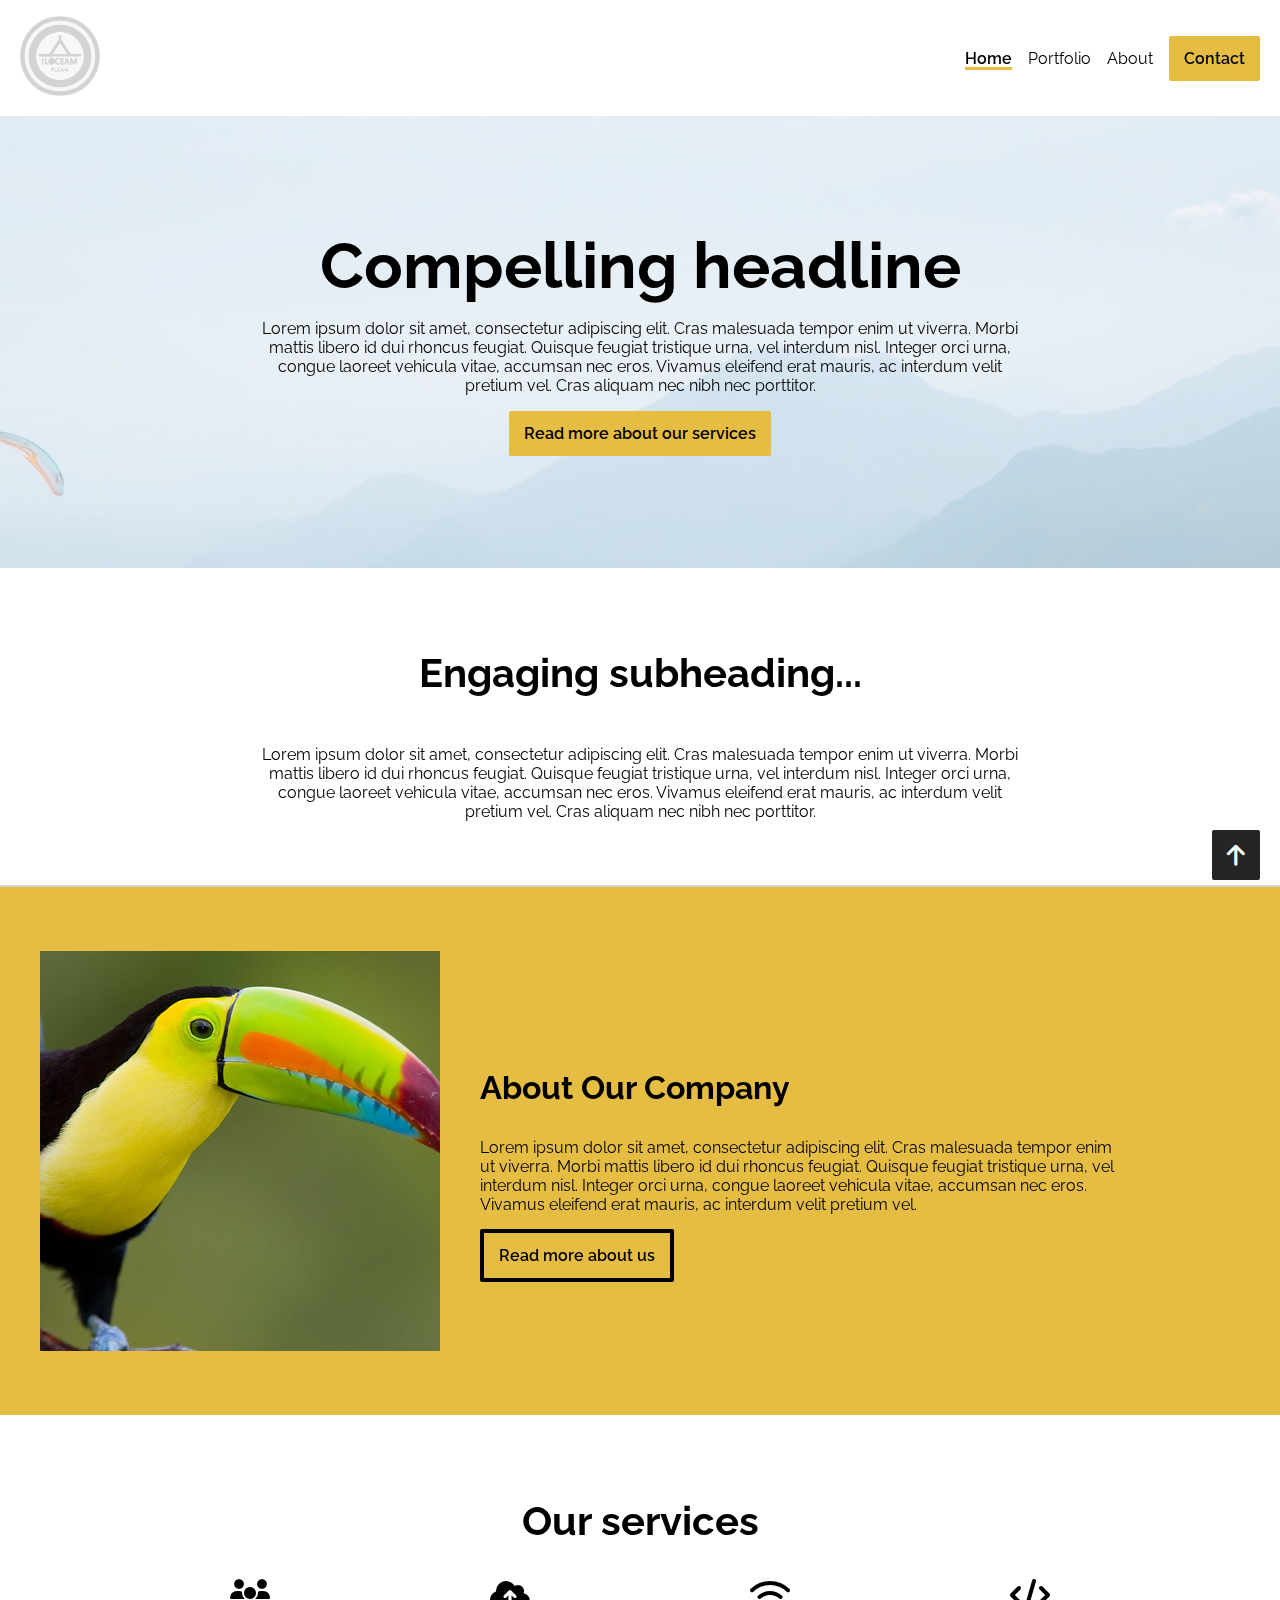
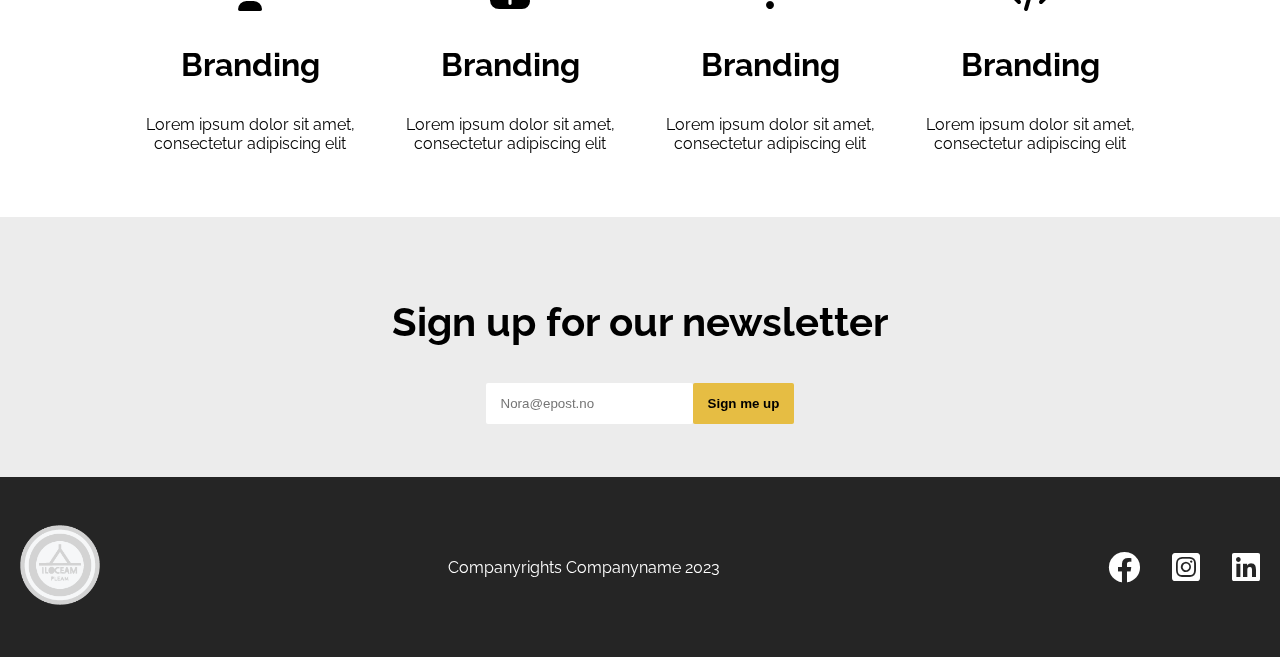
<file: html/index.html>
<!DOCTYPE html>
<html lang="en">
<head>
    <meta charset="UTF-8">
    <title>Company Name - Home</title>
    <meta name="author" content="Edvin Ulvestad">
    <meta name="description" content="Eksamen Prosjektet til Edvin Ulvestad, 29. Nov 2023">
    <meta property="og:type" content="website">
    <meta property="og:title" content="Eksamens Prosjekt 2023">
    <meta property="og:url" content="https://schema.org/AggregateRating">
    <meta property="og:description" content="Eksamen Prosjektet til Edvin Ulvestad, 29. Nov 2023">
    <meta property="og:image" content="../ressurser/logo1.png">

    <link rel="icon" href="../ressurser/favikon.png" type="image/x-icon">
    <link rel="shortcut icon" href="../ressurser/favikon.png" type="image/x-icon">

    <link rel="preconnect" href="https://fonts.googleapis.com">
    <link rel="preconnect" href="https://fonts.gstatic.com" crossorigin>
    <link href="https://fonts.googleapis.com/css2?family=Open+Sans:ital,wght@0,300;0,400;0,700;1,300;1,700&family=Raleway:ital,wght@0,100;0,200;0,300;1,100;1,200;1,300&display=swap" rel="stylesheet">
    <meta name="viewport" content="width=device-width, initial-scale=1.0">

    <!---Styling--->
    <link rel="stylesheet" type="text/css" href="../style.css">

    <!--iKoner--->
    <link rel="stylesheet" type="text/css" href="../icons/css/all.css">



</head>
<body>

<header role="banner">
    <a href="../html/index.html" tabindex="1">
        <img class="logo-img" src="../ressurser/logo1.png" alt="Bilde av logo i header">
    </a>

    <nav aria-label="Breadcrumb">
        <ul class="header-ul-flex-list" itemscope itemtype="https://schema.org/BreadcrumbList">
            <li class="header-element-selected" itemprop="itemListElement" itemscope itemtype="https://schema.org/ListItem">
                <a href="../html/index.html" itemprop="name" tabindex="2">Home</a>
                <meta itemprop="position" content="1">
            </li>
            <li itemprop="itemListElement" itemscope itemtype="https://schema.org/ListItem">
                <a href="../html/products.html" itemprop="name" tabindex="3">Portfolio</a>
                <meta itemprop="position" content="2">
            </li>
            <li itemprop="itemListElement" itemscope itemtype="https://schema.org/ListItem">
                <a href="../html/about.html" itemprop="name" tabindex="4">About</a>
                <meta itemprop="position" content="3">
            </li>
            <li class="yellow-box" itemprop="itemListElement" itemscope itemtype="https://schema.org/ListItem">
                <a href="../html/about.html#contact-us" itemprop="name" tabindex="5">Contact</a>
                <meta itemprop="position" content="4">
            </li>
        </ul>
    </nav>
</header>

<aside role="complementary">
    <div id="scroll-up-arrow">
        <button class="bg-box dark-gray-bg original-arrow-rectangel" tabindex="20" onclick="scrollToTop()">
          <span class="white-text">
              <i class="fa-solid fa-arrow-up white-text font-medium-small"></i>
              <!---   <i class="fa-solid fa-chevron-up white-text font-medium"></i>    -->
          </span>
            <script>
                function scrollToTop() {
                    window.scrollTo({
                        top: 0,
                        behavior: 'smooth'
                    });
                }
            </script>
        </button>
    </div>
</aside>

<main role="main">
    <section id="compeling-headline-section" class="padding-vertical-7 align-at-middle-60 video-replacement" itemscope itemtype="https://schema.org/WebPageElement">
        <video autoplay muted loop id="background-video" itemprop="video">
            <source src="../ressurser/mountains.mp4" type="video/mp4">
            Your browser does not support the video tag.
        </video>
        <h1 class="font-big" itemprop="headline" tabindex="6">Compelling headline</h1>
        <p itemprop="text">Lorem ipsum dolor sit amet, consectetur adipiscing elit. Cras malesuada tempor enim ut viverra. Morbi mattis libero id dui rhoncus feugiat. Quisque feugiat tristique urna, vel interdum nisl. Integer orci urna, congue laoreet vehicula vitae, accumsan nec eros. Vivamus eleifend erat mauris, ac interdum velit pretium vel. Cras aliquam nec nibh nec porttitor.</p>
        <a href="#services-section" class="yellow-bg-hover bg-box text-bold black-text-hover" itemprop="url" tabindex="7">Read more about our services</a>
    </section>

    <section id="engaging-subheading-section" class="align-at-middle-60 padding-vertical-3" itemscope itemtype="https://schema.org/WebPageElement">
        <h2 class="font-medium" itemprop="headline">Engaging subheading...</h2>
        <p itemprop="text">Lorem ipsum dolor sit amet, consectetur adipiscing elit. Cras malesuada tempor enim ut viverra. Morbi mattis libero id dui rhoncus feugiat. Quisque feugiat tristique urna, vel interdum nisl. Integer orci urna, congue laoreet vehicula vitae, accumsan nec eros. Vivamus eleifend erat mauris, ac interdum velit pretium vel. Cras aliquam nec nibh nec porttitor.</p>
    </section>

    <article id="about-company-section" class="align-vertically yellow-bg divide-left-right grid-auto align-at-middle-80" itemscope itemtype="https://schema.org/AboutPage">
        <figure class="left figure-400px" itemprop="image" itemscope itemtype="https://schema.org/ImageObject">
            <img src="../ressurser/placeholder2.jpg" alt="Placeholder bilde">
        </figure>
        <div class="right text-left" itemprop="description">
            <h3 class="font-normal">About Our Company</h3>
            <p class="margin-vertical-2">Lorem ipsum dolor sit amet, consectetur adipiscing elit. Cras malesuada tempor enim ut viverra. Morbi mattis libero id dui rhoncus feugiat. Quisque feugiat tristique urna, vel interdum nisl. Integer orci urna, congue laoreet vehicula vitae, accumsan nec eros. Vivamus eleifend erat mauris, ac interdum velit pretium vel.</p>
            <a href="../html/about.html" tabindex="8" class="bg-box yellow-bg-hover border-black-4 text-bold black-text-hover " itemprop="url">Read more about us</a>
        </div>
    </article>

    <section id="services-section" class="align-at-middle-60 content-width-80" itemscope itemtype="https://schema.org/Service">
        <h2 class="font-medium">Our services</h2>
        <div class="content-row-fill-width">
            <article itemprop="brand" itemscope itemtype="https://schema.org/Brand">
                <span class="font-normal">
                    <i class="fa-solid fa-users"></i>
                </span>
                <h3 class="font-normal" itemprop="name">Branding</h3>
                <p>Lorem ipsum dolor sit amet, consectetur adipiscing elit</p>
            </article>
            <article itemprop="brand" itemscope itemtype="https://schema.org/Brand">
                <span class="font-normal">
                    <i class="fa-solid fa-cloud-arrow-up"></i>
                </span>
                <h3 class="font-normal" itemprop="name">Branding</h3>
                <p>Lorem ipsum dolor sit amet, consectetur adipiscing elit</p>
            </article>
            <article itemprop="brand" itemscope itemtype="https://schema.org/Brand">
                <span class="font-normal">
                    <i class="fa-solid fa-wifi"></i>
                </span>
                <h3 class="font-normal" itemprop="name">Branding</h3>
                <p>Lorem ipsum dolor sit amet, consectetur adipiscing elit</p>
            </article>
            <article itemprop="brand" itemscope itemtype="https://schema.org/Brand">
                <span class="font-normal">
                    <i class="fa-solid fa-code"></i>
                </span>
                <h3 class="font-normal" itemprop="name">Branding</h3>
                <p>Lorem ipsum dolor sit amet, consectetur adipiscing elit</p>
            </article>
        </div>
    </section>

    <section id="newsletter-section" class="align-at-middle-60 lighter-gray-bg" itemscope itemtype="https://schema.org/WPAdBlock">
        <h2 class="font-medium">Sign up for our newsletter</h2>
        <form itemprop="potentialAction" itemscope itemtype="https://schema.org/SubscribeAction">
            <input type="email" tabindex="9" class="bg-box white-input" placeholder="Nora@epost.no" itemprop="recipient"><button tabindex="10" type="submit" class="bg-box yellow-bg-hover black-text-hover text-bold" itemprop="action">Sign me up</button>
        </form>
    </section>
</main>

<footer class="dark-gray-bg" itemscope itemtype="http://schema.org/WPFooter" role="contentinfo">
    <a href="../html/index.html" itemprop="url" tabindex="11">
        <img class="logo-img" src="../ressurser/logo1.png" alt="Bilde av logo i footer" itemprop="logo">
    </a>
    <p itemprop="copyright">Companyrights Companyname 2023</p>
    <ul class="footer-ul-flex-list icon-links" itemprop="sameAs">
        <li>
            <a href="https://www.facebook.com/" target="_blank" itemprop="url" tabindex="12">
                <i class="fa-brands fa-facebook white-text"></i>
            </a>
        </li>
        <li>
            <a href="https://www.instagram.com/" target="_blank" itemprop="url" tabindex="13">
                <i class="fa-brands fa-square-instagram white-text"></i>
            </a>
        </li>
        <li>
            <a href="https://www.linkedin.com/" target="_blank" itemprop="url" tabindex="14">
                <i class="fa-brands fa-linkedin white-text"></i>
            </a>
        </li>
    </ul>
</footer>

</body>
</html>
</file>
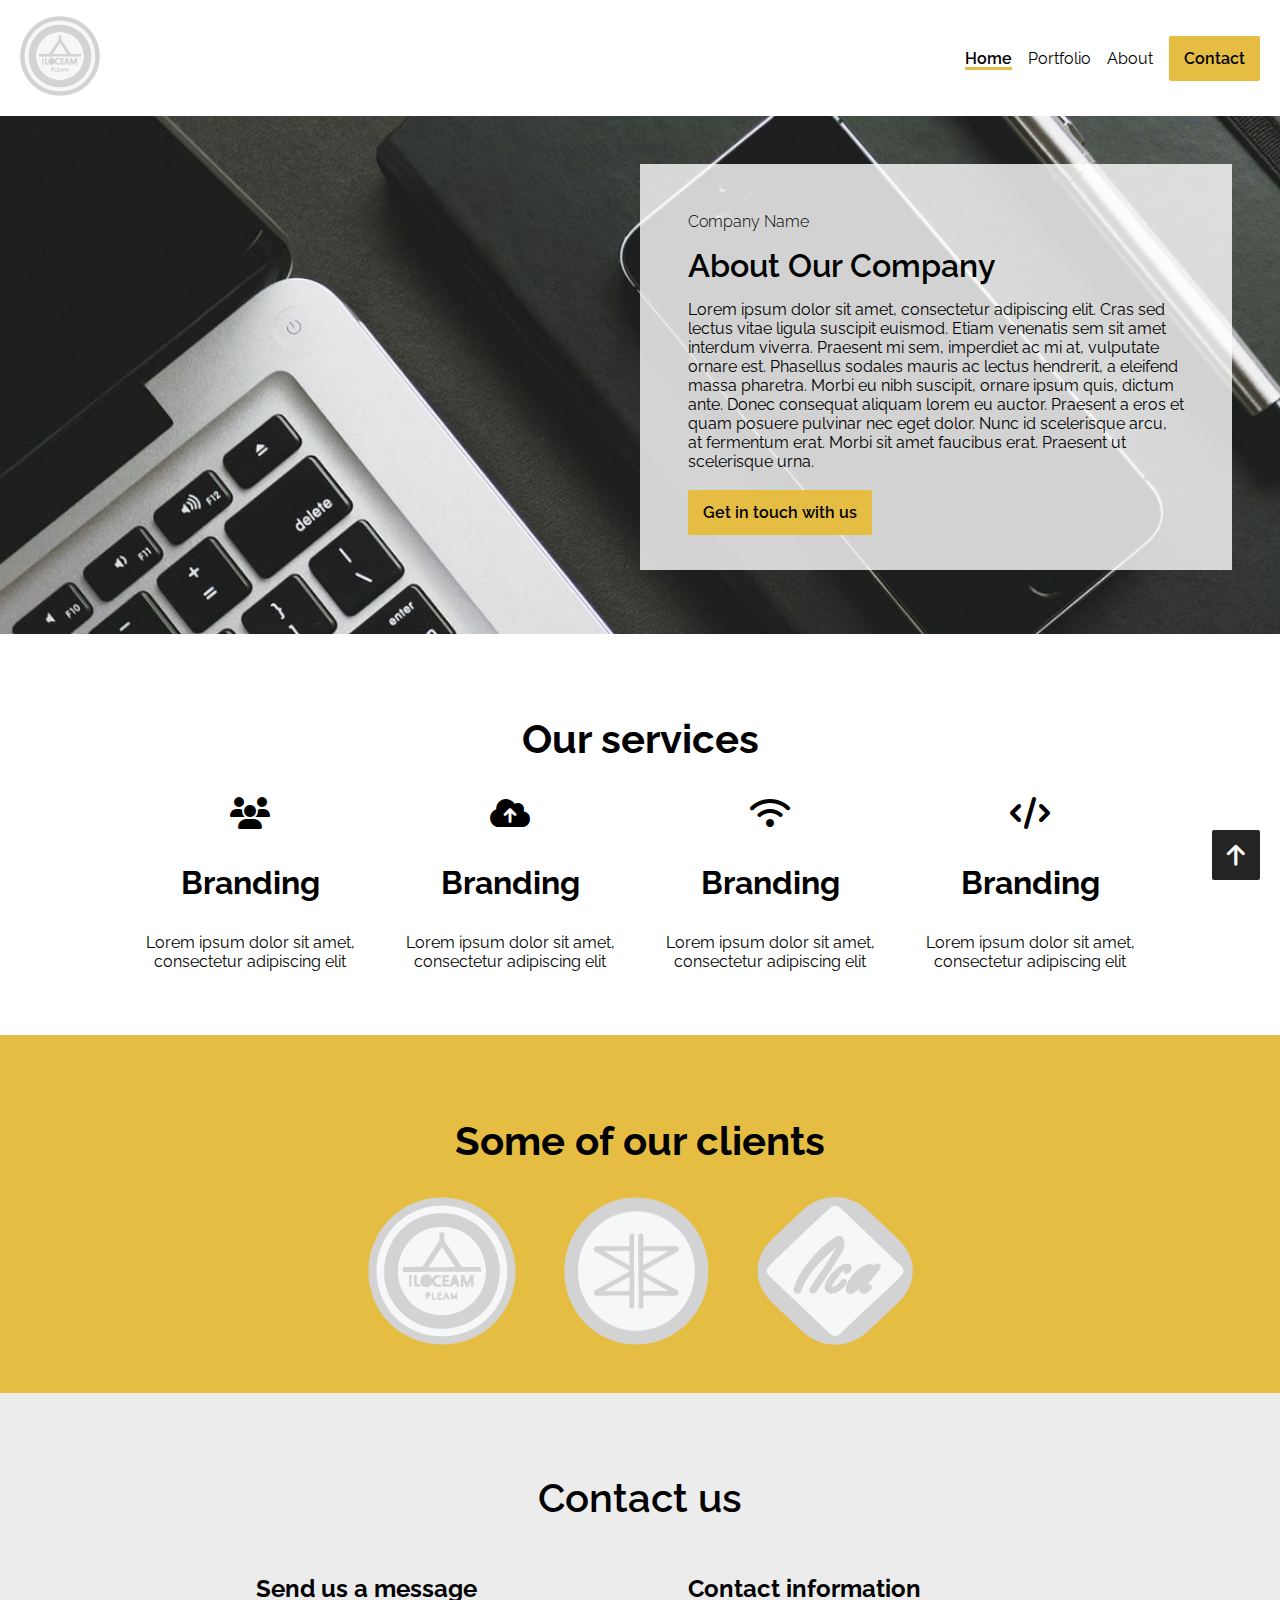
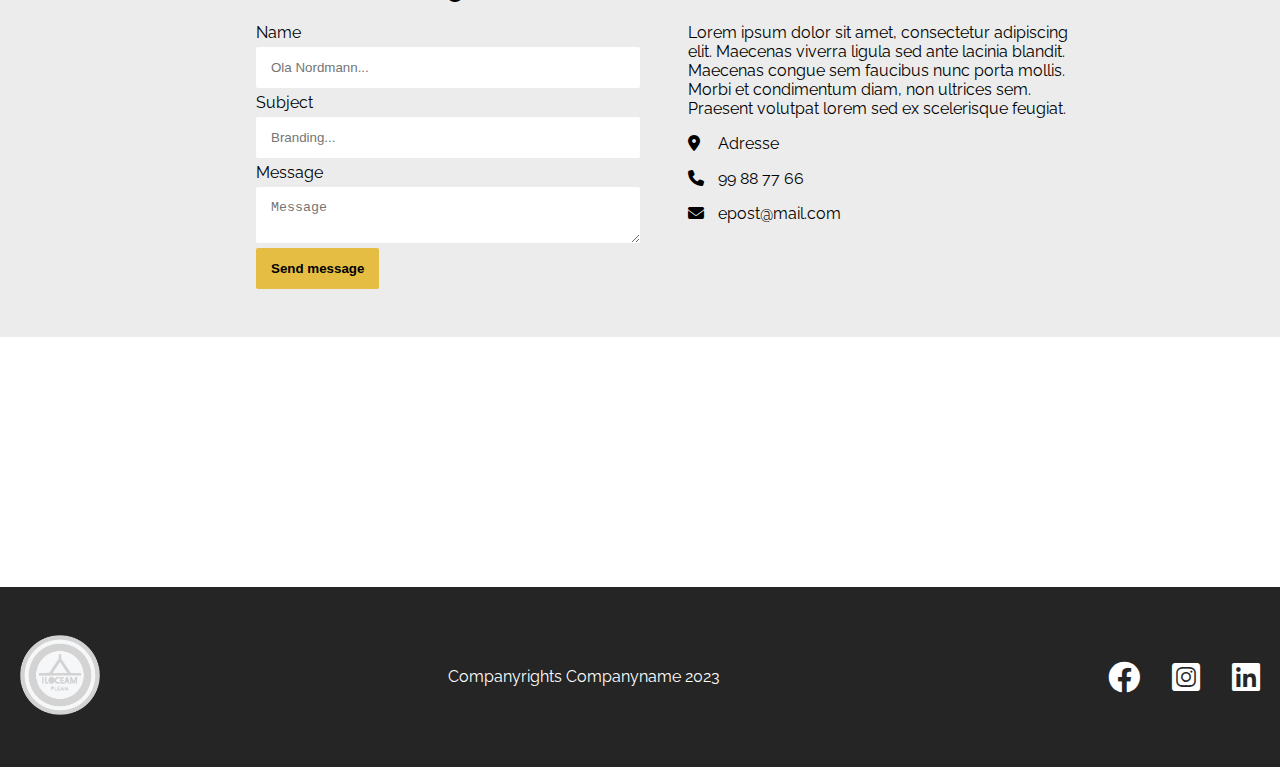
<file: html/about.html>
<!DOCTYPE html>
<html lang="en">
<head>
    <meta charset="UTF-8">
    <title>Company Name - About</title>
    <meta name="author" content="Edvin Ulvestad">
    <meta name="description" content="Eksamen Prosjektet til Edvin Ulvestad, 29. Nov 2023">
    <meta property="og:type" content="article">
    <meta property="og:title" content="Eksamens Prosjekt 2023">
    <meta property="og:url" content="https://schema.org/AggregateRating">
    <meta property="og:description" content="Eksamen Prosjektet About Page">
    <meta property="og:image" content="../ressurser/logo1.png">

    <link rel="icon" href="../ressurser/favikon.png" type="image/x-icon">
    <link rel="shortcut icon" href="../ressurser/favikon.png" type="image/x-icon">

    <link rel="preconnect" href="https://fonts.googleapis.com">
    <link rel="preconnect" href="https://fonts.gstatic.com" crossorigin>
    <link href="https://fonts.googleapis.com/css2?family=Open+Sans:ital,wght@0,300;0,400;0,700;1,300;1,700&family=Raleway:ital,wght@0,100;0,200;0,300;1,100;1,200;1,300&display=swap" rel="stylesheet">
    <meta name="viewport" content="width=device-width, initial-scale=1.0">

    <!---Styling--->
    <link rel="stylesheet" type="text/css" href="../style.css">

    <!--iKoner--->
    <link rel="stylesheet" type="text/css" href="../icons/css/all.css">
</head>
<body>

<header role="banner">
    <a href="../html/index.html" tabindex="1">
        <img class="logo-img" src="../ressurser/logo1.png" alt="Bilde av logo i header">
    </a>

    <nav aria-label="Breadcrumb">
        <ul class="header-ul-flex-list" itemscope itemtype="https://schema.org/BreadcrumbList">
            <li class="header-element-selected" itemprop="itemListElement" itemscope itemtype="https://schema.org/ListItem">
                <a href="../html/index.html" itemprop="name" tabindex="2">Home</a>
                <meta itemprop="position" content="1">
            </li>
            <li itemprop="itemListElement" itemscope itemtype="https://schema.org/ListItem">
                <a href="../html/products.html" itemprop="name" tabindex="3">Portfolio</a>
                <meta itemprop="position" content="2">
            </li>
            <li itemprop="itemListElement" itemscope itemtype="https://schema.org/ListItem">
                <a href="../html/about.html" itemprop="name" tabindex="4">About</a>
                <meta itemprop="position" content="3">
            </li>
            <li class="yellow-box" itemprop="itemListElement" itemscope itemtype="https://schema.org/ListItem">
                <a href="../html/about.html#contact-us" itemprop="name" tabindex="5">Contact</a>
                <meta itemprop="position" content="4">
            </li>
        </ul>
    </nav>
</header>

<aside role="complementary">
    <div id="scroll-up-arrow">
        <button class="bg-box dark-gray-bg original-arrow-rectangel" tabindex="20" onclick="scrollToTop()">
          <span class="white-text">
              <i class="fa-solid fa-arrow-up white-text font-medium-small"></i>
              <!---   <i class="fa-solid fa-chevron-up white-text font-medium"></i>    -->
          </span>
            <script>
                function scrollToTop() {
                    window.scrollTo({
                        top: 0,
                        behavior: 'smooth'
                    });
                }
            </script>
        </button>
    </div>
</aside>

<main itemscope itemtype="https://schema.org/AboutPage" role="main">

    <section id="about-our-company" class="grid-50-50 divide-left-right laptop-background"  itemscope itemtype="https://schema.org/Organization">
        <aside class="aside-card padding-square-3 right" itemprop="description" role="region">
            <h2 class="font-small no-margin no-bold margin-bottom-1em" itemprop="name">Company Name</h2>
            <h1 class="font-normal text-bold no-margin">About Our Company</h1>
            <p class="margin-bottom-2em" itemprop="description">Lorem ipsum dolor sit amet, consectetur adipiscing elit. Cras sed lectus vitae ligula suscipit euismod. Etiam venenatis sem sit amet interdum viverra. Praesent mi sem, imperdiet ac mi at, vulputate ornare est. Phasellus sodales mauris ac lectus hendrerit, a eleifend massa pharetra. Morbi eu nibh suscipit, ornare ipsum quis, dictum ante. Donec consequat aliquam lorem eu auctor. Praesent a eros et quam posuere pulvinar nec eget dolor. Nunc id scelerisque arcu, at fermentum erat. Morbi sit amet faucibus erat. Praesent ut scelerisque urna.</p>
            <a href="#contact-us" tabindex="2" class="bg-box yellow-bg-hover text-bold black-text-hover margin-top-2em" itemprop="url">Get in touch with us</a>
        </aside>
    </section>

    <section id="services-section" class="our-services-section align-at-middle-60 content-width-80" itemscope itemtype="https://schema.org/Service">
        <h2 class="font-medium">Our services</h2>
        <div class="content-row-fill-width">
            <article itemprop="brand" itemscope itemtype="https://schema.org/Brand">
                <span class="font-normal">
                    <i class="fa-solid fa-users"></i>
                </span>
                <h3 class="font-normal" itemprop="name">Branding</h3>
                <p>Lorem ipsum dolor sit amet, consectetur adipiscing elit</p>
            </article>
            <article itemprop="brand" itemscope itemtype="https://schema.org/Brand">
                <span class="font-normal">
                    <i class="fa-solid fa-cloud-arrow-up"></i>
                </span>
                <h3 class="font-normal" itemprop="name">Branding</h3>
                <p>Lorem ipsum dolor sit amet, consectetur adipiscing elit</p>
            </article>
            <article itemprop="brand" itemscope itemtype="https://schema.org/Brand">
                <span class="font-normal">
                    <i class="fa-solid fa-wifi"></i>
                </span>
                <h3 class="font-normal" itemprop="name">Branding</h3>
                <p>Lorem ipsum dolor sit amet, consectetur adipiscing elit</p>
            </article>
            <article itemprop="brand" itemscope itemtype="https://schema.org/Brand">
                <span class="font-normal">
                    <i class="fa-solid fa-code"></i>
                </span>
                <h3 class="font-normal" itemprop="name">Branding</h3>
                <p>Lorem ipsum dolor sit amet, consectetur adipiscing elit</p>
            </article>
        </div>
    </section>

    <section class="our-clients align-vertically yellow-bg" itemscope itemtype="https://schema.org/ItemList">
        <h2 class="font-medium" itemprop="name">Some of our clients</h2>
        <div class="clients-grid content-row-compress-width" itemprop="itemListElement">
            <img src="../ressurser/logo1.png" alt="" itemprop="image"> <!---dette er dekorative bilder en skjermleser ikke trenger å lese opp-->
            <img src="../ressurser/logo2.png" alt="" itemprop="image">
            <img src="../ressurser/logo3.png" alt="" itemprop="image">
        </div>
    </section>


    <section id="contact-us" class="align-at-middle-60 lighter-gray-bg">
        <h2 class="font-medium text-bold">Contact us</h2>
        <section class="divide-left-right grid-50-50 row-gap-3">
            <form class="left flex-column text-left" tabindex="3" role="form">
                <h2>Send us a message</h2>
                <label for="name-input">Name</label>
                <input class="white-input" tabindex="4" id="name-input" type="text" name="name" placeholder="Ola Nordmann...">
                <label for="subject-input">Subject</label>
                <input class="white-input" tabindex="5" id="subject-input" type="text" name="subject" placeholder="Branding...">
                <label for="message-input">Message</label>
                <textarea class="white-input" tabindex="6" id="message-input" name="message" placeholder="Message"></textarea>
                <button type="submit" tabindex="7" class="bg-box yellow-bg-hover text-bold black-text-hover">Send message</button>
            </form>
            <aside class="right" itemprop="contactPoint" itemscope itemtype="https://schema.org/ContactPoint">
                <h2>Contact information</h2>
                <p>Lorem ipsum dolor sit amet, consectetur adipiscing elit. Maecenas viverra ligula sed ante lacinia blandit. Maecenas congue sem faucibus nunc porta mollis. Morbi et condimentum diam, non ultrices sem. Praesent volutpat lorem sed ex scelerisque feugiat.</p>
                <ul class="icon-list">
                    <li class="adress-hover">
                        <i class="fa-solid fa-location-dot"></i>
                        <span tabindex="8">Adresse</span>
                    </li>
                    <li class="adress-hover">
                        <i class="fa-solid fa-phone"></i>
                        <span tabindex="9">99 88 77 66</span>
                    </li>
                    <li class="adress-hover">
                        <i class="fa-solid fa-envelope"></i>
                        <span tabindex="10">epost@mail.com</span>
                    </li>
                </ul>
            </aside>
        </section>
    </section>

    <section class="map" itemscope itemtype="https://schema.org/Map">
        <iframe src="https://www.google.com/maps/embed?pb=!1m18!1m12!1m3!1d2047.18844106045!2d11.350228377099208!3d59.12924747451803!2m3!1f0!2f0!3f0!3m2!1i1024!2i768!4f13.1!3m3!1m2!1s0x464412f0d344246f%3A0x4e47f19c99b253b1!2zSMO4Z3Nrb2xlbiBpIMOYc3Rmb2xk!5e0!3m2!1sno!2sno!4v1700232668308!5m2!1sno!2sno" width="600" height="450" style="border:0;" allowfullscreen="" loading="lazy" referrerpolicy="no-referrer-when-downgrade"></iframe>
    </section>

</main>

<footer class="dark-gray-bg" itemscope itemtype="http://schema.org/WPFooter" role="contentinfo">
    <a href="../html/index.html" itemprop="url" tabindex="11">
        <img class="logo-img" src="../ressurser/logo1.png" alt="Bilde av logo i footer" itemprop="logo">
    </a>
    <p itemprop="copyright">Companyrights Companyname 2023</p>
    <ul class="footer-ul-flex-list icon-links" itemprop="sameAs">
        <li>
            <a href="https://www.facebook.com/" target="_blank" itemprop="url" tabindex="12">
                <i class="fa-brands fa-facebook white-text"></i>
            </a>
        </li>
        <li>
            <a href="https://www.instagram.com/" target="_blank" itemprop="url" tabindex="13">
                <i class="fa-brands fa-square-instagram white-text"></i>
            </a>
        </li>
        <li>
            <a href="https://www.linkedin.com/" target="_blank" itemprop="url" tabindex="14">
                <i class="fa-brands fa-linkedin white-text"></i>
            </a>
        </li>
    </ul>
</footer>

</body>
</html>
</file>
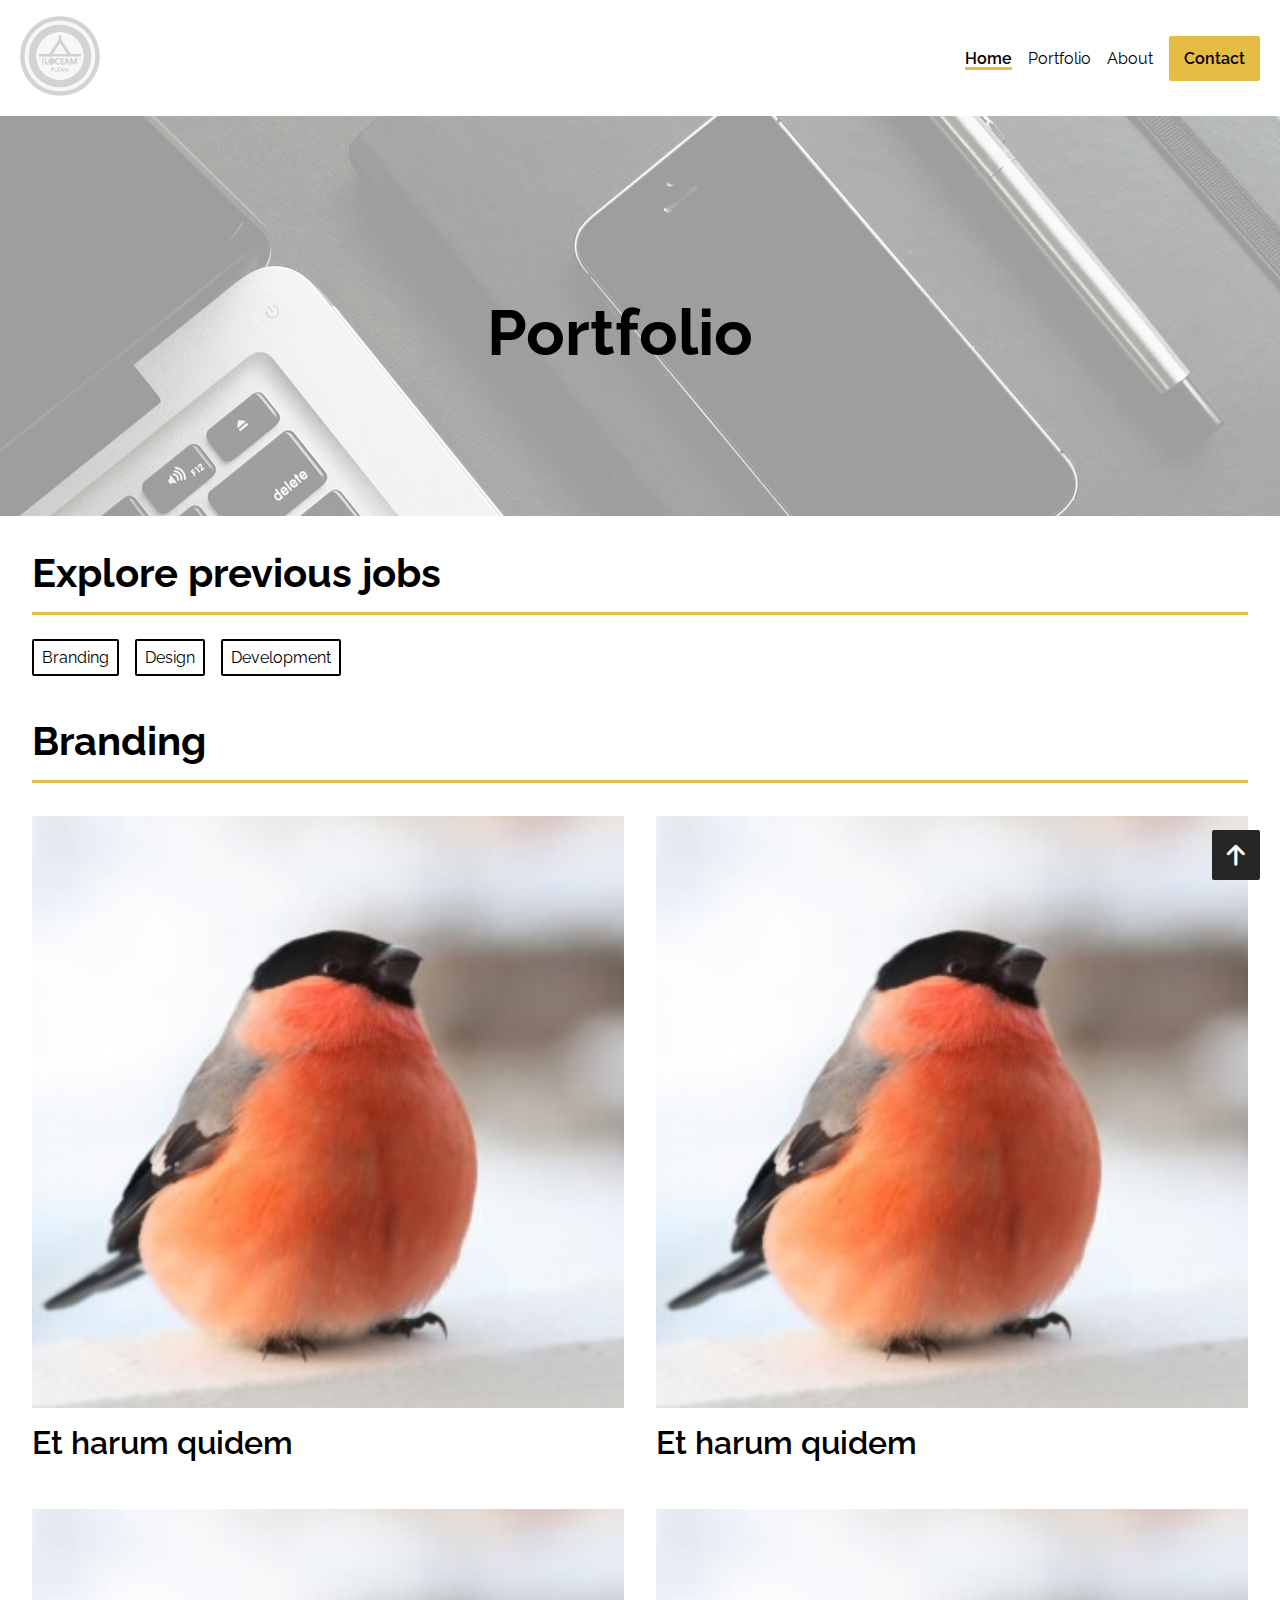
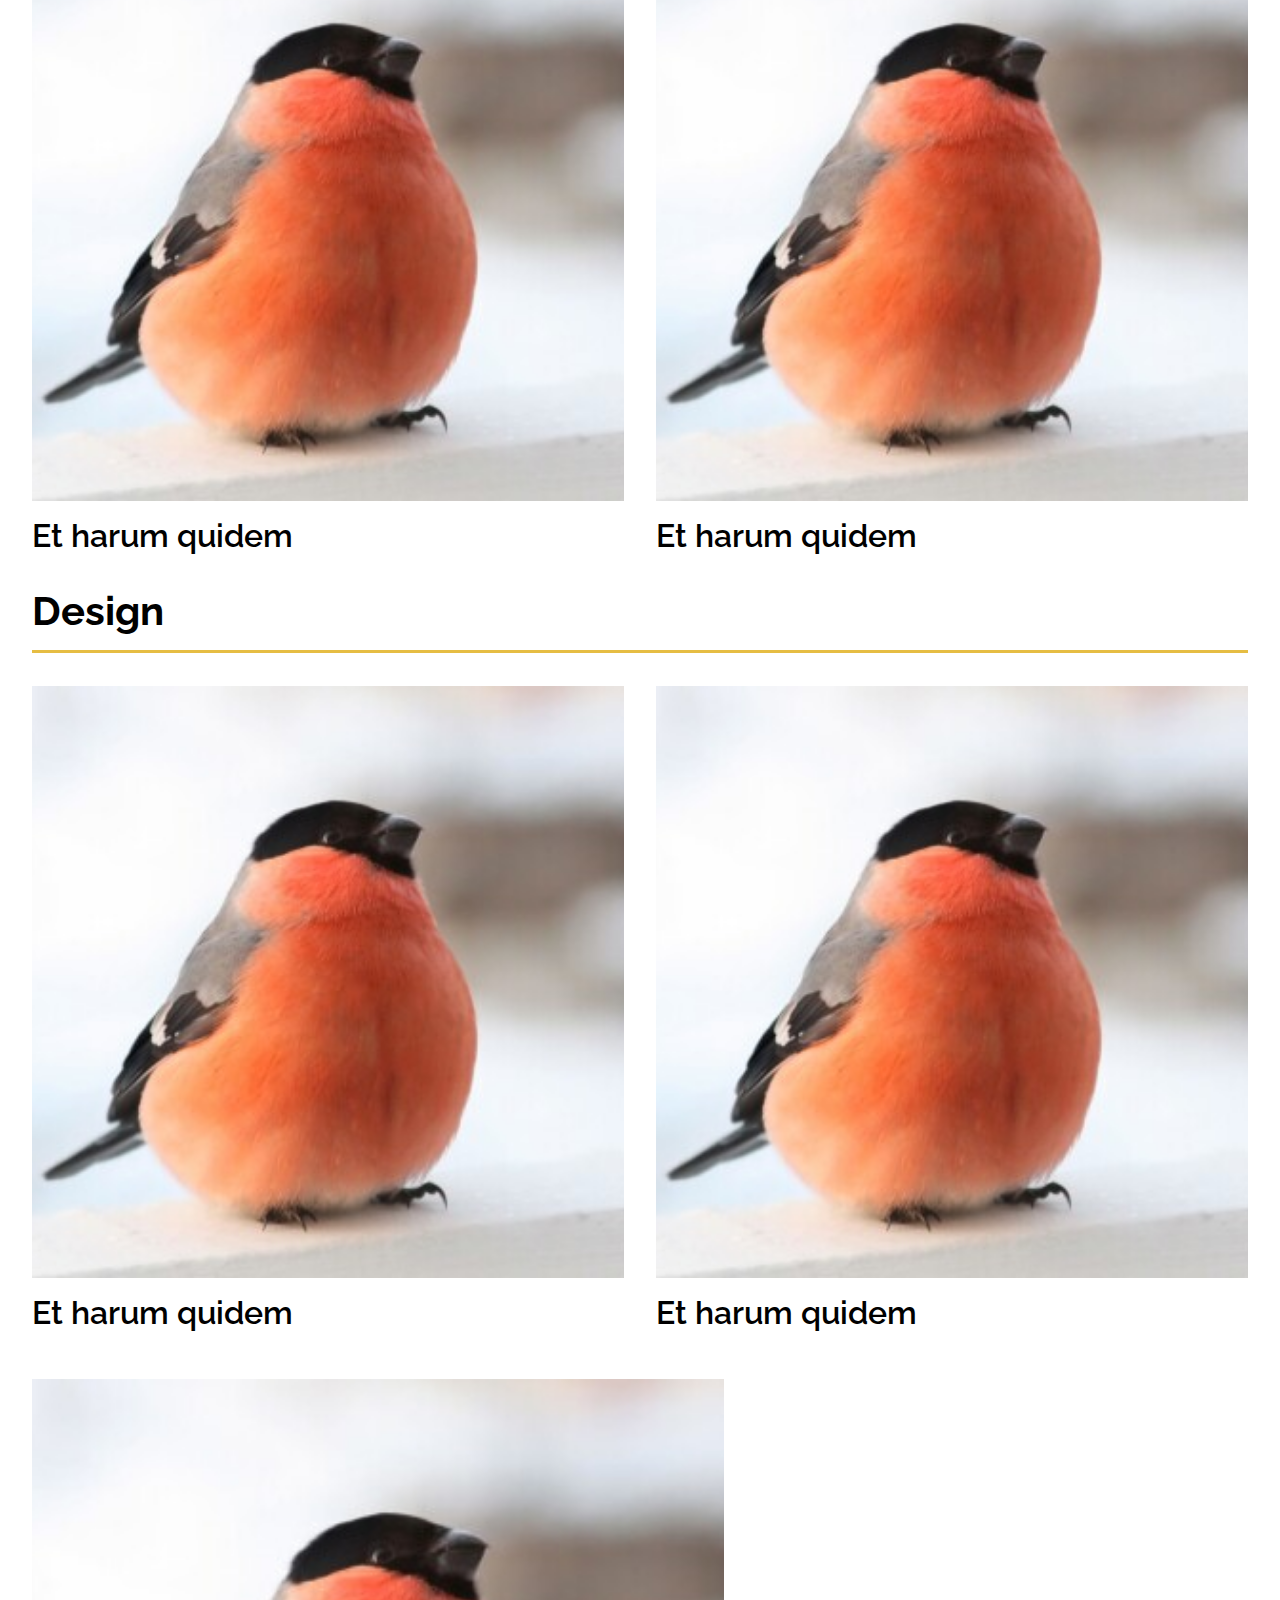
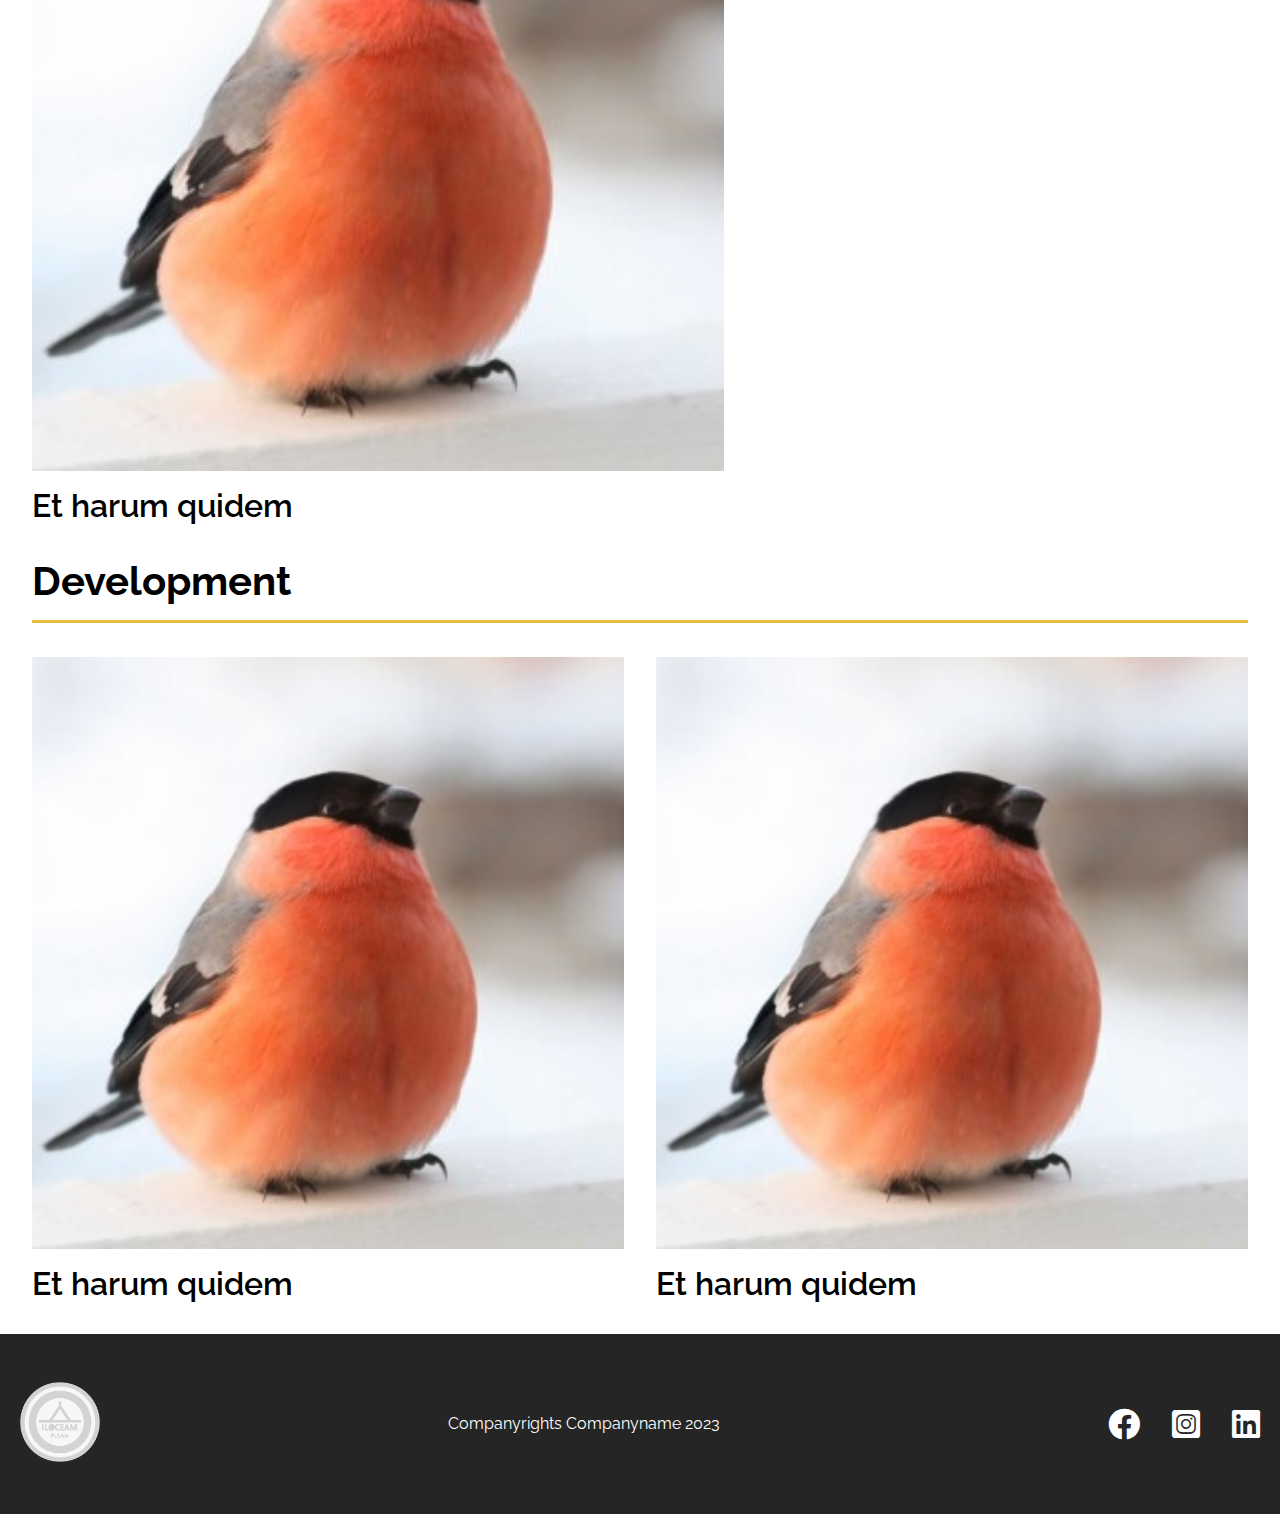
<file: html/products.html>
<!DOCTYPE html>
<html lang="en">
<head>
    <meta charset="UTF-8">
    <title>Portfolio</title>
    <meta name="author" content="Edvin Ulvestad">
    <meta name="description" content="Eksamen Prosjektet til Edvin Ulvestad, 29. Nov 2023">
    <meta property="og:type" content="product">
    <meta property="og:title" content="Eksamens Prosjekt 2023">
    <meta property="og:url" content="https://schema.org/AggregateRating">
    <meta property="og:description" content="Eksamen Prosjektet Products Page">
    <meta property="og:image" content="../ressurser/logo1.png">

    <link rel="icon" href="../ressurser/favikon.png" type="image/x-icon">
    <link rel="shortcut icon" href="../ressurser/favikon.png" type="image/x-icon">

    <link rel="preconnect" href="https://fonts.googleapis.com">
    <link rel="preconnect" href="https://fonts.gstatic.com" crossorigin>
    <link href="https://fonts.googleapis.com/css2?family=Open+Sans:ital,wght@0,300;0,400;0,700;1,300;1,700&family=Raleway:ital,wght@0,100;0,200;0,300;1,100;1,200;1,300&display=swap" rel="stylesheet">
    <meta name="viewport" content="width=device-width, initial-scale=1.0">


    <!---Styling--->
    <link rel="stylesheet" type="text/css" href="../style.css">

    <!--iKoner--->
    <link rel="stylesheet" type="text/css" href="../icons/css/all.css">

</head>
<body id="products-grid">

<header role="banner">
    <a href="../html/index.html" tabindex="1">
        <img class="logo-img" src="../ressurser/logo1.png" alt="Bilde av logo i header">
    </a>

    <nav aria-label="Breadcrumb">
        <ul class="header-ul-flex-list" itemscope itemtype="https://schema.org/BreadcrumbList">
            <li class="header-element-selected" itemprop="itemListElement" itemscope itemtype="https://schema.org/ListItem">
                <a href="../html/index.html" itemprop="name" tabindex="2">Home</a>
                <meta itemprop="position" content="1">
            </li>
            <li itemprop="itemListElement" itemscope itemtype="https://schema.org/ListItem">
                <a href="../html/products.html" itemprop="name" tabindex="3">Portfolio</a>
                <meta itemprop="position" content="2">
            </li>
            <li itemprop="itemListElement" itemscope itemtype="https://schema.org/ListItem">
                <a href="../html/about.html" itemprop="name" tabindex="4">About</a>
                <meta itemprop="position" content="3">
            </li>
            <li class="yellow-box" itemprop="itemListElement" itemscope itemtype="https://schema.org/ListItem">
                <a href="../html/about.html#contact-us" itemprop="name" tabindex="5">Contact</a>
                <meta itemprop="position" content="4">
            </li>
        </ul>
    </nav>
</header>

<aside role="complementary">
    <div id="scroll-up-arrow">
        <button class="bg-box dark-gray-bg original-arrow-rectangel" tabindex="20" onclick="scrollToTop()">
          <span class="white-text">
              <i class="fa-solid fa-arrow-up white-text font-medium-small"></i>
              <!---   <i class="fa-solid fa-chevron-up white-text font-medium"></i>    -->
          </span>
            <script>
                function scrollToTop() {
                    window.scrollTo({
                        top: 0,
                        behavior: 'smooth'
                    });
                }
            </script>
        </button>
    </div>
</aside>


<main itemscope itemtype="https://schema.org/CollectionPage" role="main">

    <section id="portfolio-section" role="region" aria-labelledby="portfolio-heading">
        <figure class="background-image-figure" role="img" aria-label="About bilde">
            <img src="../ressurser/jegfantbildet;).png" alt="About bilde">
        </figure>

        <header>
            <h1 id="portfolio-heading" class="font-big">Portfolio</h1>
        </header>
    </section>

    <section class="explore-jobs margin-square-2" role="region">
        <h2 class="font-medium border-bottom-thick-yellow">Explore previous jobs</h2>
        <ul class="flex-list">
            <li><a href="#branding-section" tabindex="2" class="bg-box-small white-bg border-black-2 black-text-hover">Branding</a></li>
            <li><a href="#design-section" tabindex="3" class="bg-box-small white-bg border-black-2 black-text-hover">Design</a></li>
            <li><a href="#development-section" tabindex="4" class="bg-box-small white-bg border-black-2 black-text-hover">Development</a></li>
        </ul>
    </section>

    <section id="branding-section" class="margin-square-2" itemscope itemtype="https://schema.org/CreativeWork">
        <h2 class="font-medium border-bottom-thick-yellow">Branding</h2>
        <div class="flex-list-articles">
            <article class="article-card" itemprop="workExample" itemscope itemtype="https://schema.org/CreativeWork" tabindex="5">
                <figure class="figure-square-grow">
                    <img src="../ressurser/placeholder1.jpg" alt=""> <!--Dette er et dekorativt bilde, og går igjen på hver artikkel-->
                </figure>
                <p class="font-normal text-bold">Et harum quidem</p>
            </article>

            <article class="article-card" itemprop="workExample" itemscope itemtype="https://schema.org/CreativeWork" tabindex="6">
                <figure class="figure-square-grow">
                    <img src="../ressurser/placeholder1.jpg" alt="">
                </figure>
                <p class="font-normal text-bold">Et harum quidem</p>
            </article>

            <article class="article-card" itemprop="workExample" itemscope itemtype="https://schema.org/CreativeWork" tabindex="7">
                <figure class="figure-square-grow">
                    <img src="../ressurser/placeholder1.jpg" alt="">
                </figure>
                <p class="font-normal text-bold">Et harum quidem</p>
            </article>

            <article class="article-card" itemprop="workExample" itemscope itemtype="https://schema.org/CreativeWork" tabindex="8">
                <figure class="figure-square-grow">
                    <img src="../ressurser/placeholder1.jpg" alt="">
                </figure>
                <p class="font-normal text-bold">Et harum quidem</p>
            </article>
        </div>
    </section>

    <section id="design-section" class="margin-square-2">
        <h2 class="font-medium border-bottom-thick-yellow">Design</h2>
        <div class="flex-list-articles">
            <article class="article-card" itemprop="workExample" itemscope itemtype="https://schema.org/CreativeWork" tabindex="9">
                <figure class="figure-square-grow">
                    <img src="../ressurser/placeholder1.jpg" alt="">
                </figure>
                <p class="font-normal text-bold">Et harum quidem</p>
            </article>
            <article class="article-card" itemprop="workExample" itemscope itemtype="https://schema.org/CreativeWork" tabindex="10">
                <figure class="figure-square-grow">
                    <img src="../ressurser/placeholder1.jpg" alt="">
                </figure>
                <p class="font-normal text-bold">Et harum quidem</p>
            </article>
            <article class="article-card" itemprop="workExample" itemscope itemtype="https://schema.org/CreativeWork" tabindex="11">
                <figure class="figure-square-grow">
                    <img src="../ressurser/placeholder1.jpg" alt="">
                </figure>
                <p class="font-normal text-bold">Et harum quidem</p>
            </article>

        </div>
    </section>

    <section id="development-section" class="margin-square-2">
        <h2 class="font-medium border-bottom-thick-yellow">Development</h2>
        <div class="flex-list-articles">
            <article class="article-card" itemprop="workExample" itemscope itemtype="https://schema.org/CreativeWork" tabindex="12">
                <figure class="figure-square-grow">
                    <img src="../ressurser/placeholder1.jpg" alt="">
                </figure>
                <p class="font-normal text-bold">Et harum quidem</p>
            </article>
            <article class="article-card" itemprop="workExample" itemscope itemtype="https://schema.org/CreativeWork" tabindex="13">
                <figure class="figure-square-grow">
                    <img src="../ressurser/placeholder1.jpg" alt="">
                </figure>
                <p class="font-normal text-bold">Et harum quidem</p>
            </article>

        </div>
    </section>
</main>

<footer class="dark-gray-bg" itemscope itemtype="http://schema.org/WPFooter" role="contentinfo">
    <a href="../html/index.html" tabindex="14" itemprop="url">
        <img class="logo-img" src="../ressurser/logo1.png" alt="Bilde av logo i footer" itemprop="logo">
    </a>
    <p itemprop="copyright">Companyrights Companyname 2023</p>
    <ul class="footer-ul-flex-list icon-links" itemprop="sameAs">
        <li>
            <a href="https://www.facebook.com/" tabindex="15" target="_blank" itemprop="url">
                <i class="fa-brands fa-facebook white-text"></i>
            </a>
        </li>
        <li>
            <a href="https://www.instagram.com/" tabindex="16" target="_blank" itemprop="url">
                <i class="fa-brands fa-square-instagram white-text"></i>
            </a>
        </li>
        <li>
            <a href="https://www.linkedin.com/" tabindex="17" target="_blank" itemprop="url">
                <i class="fa-brands fa-linkedin white-text"></i>
            </a>
        </li>
    </ul>
</footer>


</body>
</html>
</file>
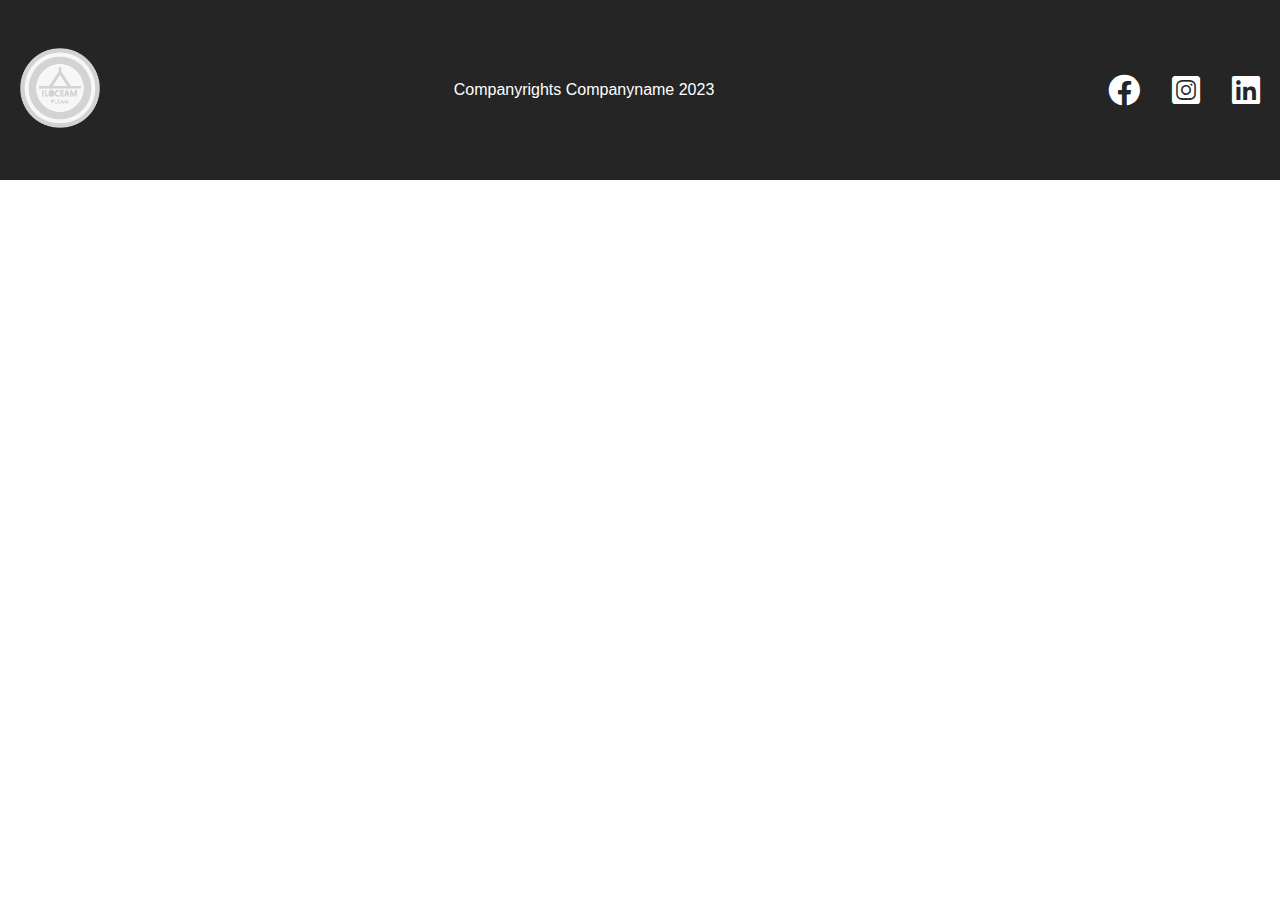
<file: komponenter/footer.html>
<!DOCTYPE html>
<html lang="en">
<head>
    <meta charset="UTF-8">
    <title>footer</title>
    <link rel="stylesheet" href="../Styling/components.css">
    <link rel="stylesheet" href="../Styling/mybootstrap.css">
    <link rel="stylesheet" href="../Styling/Animations.css">
    <link rel="stylesheet" href="../icons/css/all.css">
    <link href="https://fonts.googleapis.com/css?family=Roboto:400,700&display=swap" rel="stylesheet">
</head>
<body>

<footer class="dark-gray-bg" itemscope itemtype="http://schema.org/WPFooter">
    <a href="../html/index.html" itemprop="url">
        <img class="logo-img" src="../ressurser/logo1.png" alt="Bilde av logo i footer" itemprop="logo">
    </a>
    <p itemprop="copyright">Companyrights Companyname 2023</p>
    <ul class="footer-ul-flex-list icon-links" itemprop="sameAs">
        <li>
            <a href="https://www.facebook.com/" target="_blank" itemprop="url">
                <i class="fa-brands fa-facebook white-text"></i>
            </a>
        </li>
        <li>
            <a href="https://www.instagram.com/" target="_blank" itemprop="url">
                <i class="fa-brands fa-square-instagram white-text"></i>
            </a>
        </li>
        <li>
            <a href="https://www.linkedin.com/" target="_blank" itemprop="url">
                <i class="fa-brands fa-linkedin white-text"></i>
            </a>
        </li>
    </ul>
</footer>


</body>
</html>
</file>
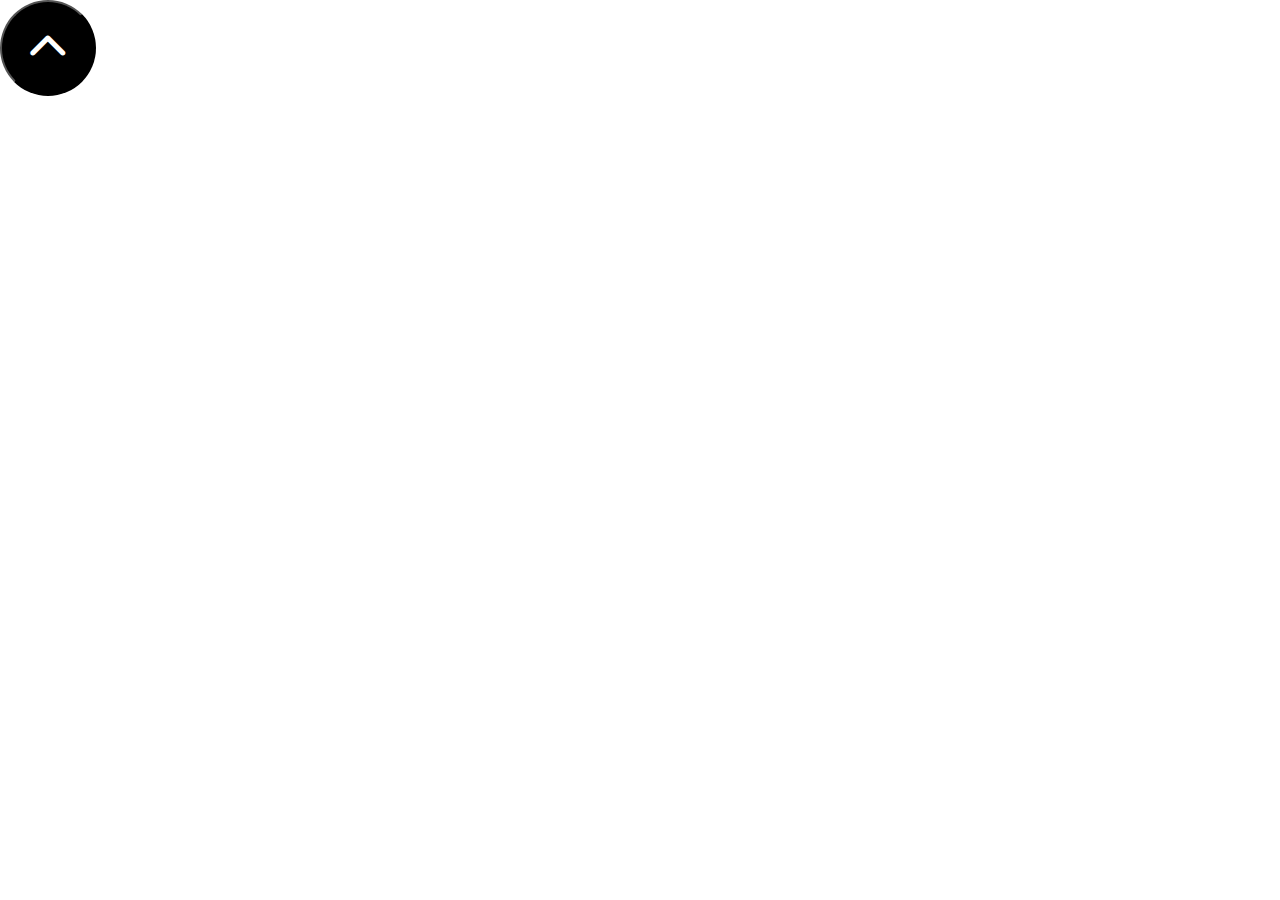
<file: komponenter/navigateup-arrow.html>
<!DOCTYPE html>
<html lang="en">
<head>
    <meta charset="UTF-8">
    <title>Title</title>
    <link rel="stylesheet" href="../Styling/mybootstrap.css">
    <link rel="stylesheet" href="../icons/css/all.css">
    <link href="https://fonts.googleapis.com/css?family=Roboto:400,700&display=swap" rel="stylesheet">
</head>
<body>

<!--     <i class="fa-solid fa-arrow-up"></i>
----->

<aside>

  <div id="scroll-up-arrow">
      <button class="bg-circle" onclick="scrollToTop()">
          <span class="white-text">
             <i class="fa-solid fa-chevron-up white-text font-medium"></i>
          </span>
          <script>
              function scrollToTop() {
                  window.scrollTo({
                      top: 0,
                      behavior: 'smooth'
                  });
              }
          </script>
      </button>
  </div>

</aside>

</body>
</html>
</file>
<file: style.css>
body {
    max-width: 1600px;
}

#compeling-headline-section {
    position: relative;
    /*background-color: lightgray;*/
    overflow: hidden;

}

#compeling-headline-section section {
    gap: 20px;
    margin: 3rem 0;
}

#compeling-headline-section h1 {
    margin: 0;
}

#background-video {
    top: -10%;
    position: absolute;
    min-width: 100%;
    min-height: 100%;
    width: auto;
    height: auto;
    background-size: cover;
    right: 0;
    z-index: -1;
}

.video-replacement::before {
    content: "";
    display: block;
    position: absolute;
    top: 0;
    left: 0;
    right: 0;
    bottom: 0;
    background: rgba(255, 255, 255, 0.568);
    z-index: 1;
}

.video-replacement >* {
    position: relative;
    z-index: 2;
}


.opacity-background::before {
    content: "";
    display: block;
    position: absolute;
    top: 0;
    left: 0;
    right: 0;
    bottom: 0;
    background: rgba(255, 255, 255, 0.568);
    z-index: 1;
}

.opacity-background >* {
    position: relative;
    z-index: 2;
}

#engaging-subheading-section {
    border-bottom: 2px solid lightgray;
}

.aside-card {
    position: relative;
    background: rgba(255, 255, 255, 0.8);
    padding: 20px;
    margin: 3rem 3rem 3rem 0;
    z-index: 1;
}


.figure-img-fill-width {
    position: relative;
    overflow: hidden;
    display: block;
}

.figure-img-fill-width img {
    width: 100%;
    height: auto;
    position: absolute;
    top: 50%;
    left: 50%;
    transform: translate(-50%, -50%);
    object-fit: cover;
}



.align-vertically {
    display: flex;
    flex-direction: column;
    justify-content: center;
    align-items: center;
    text-align: center;
    padding: 3rem 0;
}


#about-our-company {
    min-height: 25rem;
    height: 100%;
    position: relative;
    overflow: hidden;
}

#portfolio-section {
    min-height: 25rem;
    height: 100%;
    position: relative;
    overflow: hidden;
}

#portfolio-section header {
    display: flex;
    top: 0;
    position: absolute;
    min-width: 100%;
    min-height: 100%;
    width: 100%;
    height: auto;
    background-size: cover;
    right: 0;
    z-index: -1;
    margin: 0;
    text-align: center;
    background: rgba(255, 255, 255, 0.568);
    justify-content: center;
}

.background-image-figure {
    position: absolute;
    min-width: 100%;
    min-height: 100%;
    width: auto;
    height: auto;
    background-size: cover;
    z-index: -1;
    margin: 0;
}

#scroll-up-arrow {
    position: fixed; /* Use fixed to keep it in the same place on the screen */
    bottom: 20px; /* 20px from the bottom */
    right: 20px; /* 20px from the right */
    display: block; /* Start with the button not displayed */
    /* Add any other styles such as z-index, size, colors, etc. */
    z-index: 1000; /* Make sure it's above other content */
    cursor: pointer;
    /* More styling for the button here */
}

:root {
    --gold-yellow: #e6bd43;
    --dark-gray: #252525;
    --black: #000;
    --white: #fff;
    --light-gray: #D3D3D3FF;
    --lighter-gray: #ececec;
}

body {
    font-family: 'Open Sans', sans-serif;
    font-family: 'Raleway', sans-serif;
    margin: 0;
}

@import url('https://fonts.googleapis.com/css2?family=Open+Sans:ital,wght@0,300;0,400;0,700;1,300;1,700&family=Raleway:ital,wght@0,100;0,200;0,300;1,100;1,200;1,300&display=swap');


.icon-list {
    display: flex;
    flex-direction: column;
    list-style: none;
    text-decoration: none;
    gap: 1rem;
    padding: 0;
}
.icon-list span {
    padding-left: 1rem;
}
.icon-list i {
    width: 10px;
}

/*Margin Formater*/

.margin-vertical-2 {
    margin: 2rem 0;
}

.margin-square-2 {
    margin: 2rem;
}

.no-margin {
    margin: 0;
}

.margin-bottom-1em {
    margin-bottom: 1em;
}

.margin-bottom-2em {
    margin-bottom: 2em;
}
.margin-top-2em {
    margin-bottom: 2em;
}


/*Padding Formater*/

.padding-vertical-7 {
    padding: 7rem 0 !important;
}

.padding-vertical-5 {
    padding: 5rem 0 !important;
}

.padding-vertical-4 {
    padding: 4rem 0 !important;
}

.padding-vertical-3 {
    padding: 3rem 0 !important;
}

.padding-vertical-2 {
    padding: 3rem 0 !important;
}

.padding-square-2 {
    padding: 2rem !important;
}
.padding-square-3 {
    padding: 3rem !important;
}

/*Align formater*/

.align-at-middle-60 {
    display: flex;
    flex-direction: column;
    justify-content: center;
    align-items: center;
    text-align: center;
    padding: 3rem 0;
}

.align-at-middle-60 >* {
    width: 60%;
}

.align-at-middle-80 { /*Ødela denne for en annen nå kanskje?*/
    display: flex;
    flex-direction: column;
    justify-content: center;
    align-items: center;
    text-align: center;
    padding: 3rem 0;
}

.align-at-middle-80 >* {
    width: 80%;
}

/*Grid Formater*/
.divide-left-right {
    display: grid;
    grid-template-areas: "left right";
}

.grid-40-60 {
    grid-template-columns: 40% 60%;
}
.grid-50-50 {
    grid-template-columns: 50% 50%;
}
.grid-auto {
    grid-template-columns: auto auto;
}
.grid-center {
    display: grid;
    margin: 0 auto;
    background-size: 100%;
    grid-template-columns: repeat(2, 1fr);
    gap: 2rem;
    padding: 2rem;
    background-color: #f7f7f7;
}

.grid-center >* {
    max-width: 60%;
    width: 100%;
}

.left {
    grid-area: left;
    word-wrap: break-word;
    overflow-wrap: break-word;
}

.right {
    grid-area: right;
    text-align: left;
    word-wrap: break-word;
    overflow-wrap: break-word;
}

.text-right {
    text-align: right;
}
.text-left {
    text-align: left;
}

/*FLEXBOX klasser*/
.content-row-fill-width {
    display: flex;
    justify-content: space-between;
    gap: 1rem;
}
.content-row-compress-width {
    display: flex;
    justify-content: space-around;
    flex-wrap: wrap;
    gap: 3rem;
}

.flex-column {
    display: flex;
    flex-direction: column;
}

.content-width-80 >* {
    width: 80%;
}

.display-block {
    display: inline-block;
}

.flex-list {
    display: flex;
    list-style: none;
    gap: 1rem;
    padding: 0;
    flex-wrap: wrap;
    margin: 0;
}

.flex-list li {
    margin-bottom: 1rem;
}

.flex-list-articles {
    display: flex;
    list-style: none;
    gap: 3rem 2rem;
    padding: 0;
    flex-wrap: wrap;
    margin: 0;
}
.flex-list-articles figure {
    margin-bottom: 1rem;
}

.flex-list-gap-2 {
    display: flex;
    list-style: none;
    gap: 2rem;
    padding: 0;
    flex-wrap: wrap;
    margin: 0;
}

/*KLASSER*/
.video-replacement {
    background: none;
}

.laptop-background {
    background-image: url("ressurser/jegfantbildet;).png");
    background-size: cover;
    padding: 0 0 1rem 0;
}

.original-arrow-rectangel {
    max-width: 50px;
    max-height: 70px;
    width: 100%;
    height: 100%;
    border-radius: 15px;
}

.logo-img {
    height: 80px;
    width: auto;
}

.header-element-selected {
    font-weight: 600;
    text-decoration: 3px underline #e6bd43;
    text-underline-offset: 3px;
}

.bg-box {
    background-color: var(--black);
    padding: 13px 15px;
    border-radius: 2px;
    max-width: fit-content;
    border: none;
}

.bg-box-small {
    background-color: var(--black);
    padding: 7px 8px;
    border-radius: 2px;
    max-width: fit-content;
    border: none;
}


.bg-circle {
    background-color: black;
    /*padding: 18px 15px 18px 15px;*/
    width: 6rem;
    height: 6rem;
    border-radius: 50%;
}


.figure-400px {
    max-width: 400px;
    max-height: 400px;
    width: 100%;
    height: auto;
    overflow: hidden;
    display: flex;
    justify-content: center;
    align-items: center;
}

.figure-200px img, .figure-400px img {
    width: auto;
    height: 100%;
    object-fit: contain;
}

.figure-square-grow {
    display: flex;
    justify-content: center;
    align-items: center;
    width: 100%;
    min-width: 100px;
    aspect-ratio: 1 / 1;
    overflow: hidden;
    margin: 0;
}

.figure-square-grow img {
    height: 100%;
    object-fit: cover;
    width: auto;
}

.adress-hover {
    width: fit-content;
}

.map {
    width: 100%;
    padding: 0;
    margin: 0;
    max-height: 250px;
    overflow: clip;
}
.map iframe {
    width: 100%;
    max-height: 250px;
}

/*
.article-card figure {
    margin: 0;
    padding: 0;
width: 100%;
height: auto;
}

.article-card img {
    max-width: 100%;
    height: auto;
    display: block;
}*/

.article-card {
    height: auto;
    overflow: hidden;
    min-width: 200px;
    max-width: 692px;
    flex-grow: 1;
}
.article-card p {
    margin: 0;
}

.yellow-box {
    color: var(--black);
    padding: 13px 15px;
    border-radius: 2px;
    max-width: fit-content;
    border: none;
    background-color: var(--gold-yellow);
    font-weight: 600;
}

/*FARGER*/

.border-bottom-thick-yellow {
    border-bottom: 3px solid var(--gold-yellow);
    padding-bottom: 1rem;
}

.yellow-text {
    color: var(--gold-yellow);
}
.yellow-bg, .yellow-bg-hover {
    background-color: var(--gold-yellow);
}
.light-gray-bg {
    background-color: var(--light-gray);
}
.lighter-gray-bg {
    background-color: var(--lighter-gray);
}

.border-black-4 {
    border: 4px solid var(--black);
}

.border-black-2 {
    border: 2px solid var(--black);
}

.dark-gray-text {
    color: var(--dark-gray);
}

.dark-gray-bg {
    background-color: var(--dark-gray);
}
.white-bg {
    background-color: var(--white);
}

.black-text, .black-text-hover {
    color: var(--black);
    text-decoration: none;
}

.white-text {
    color: var(--white);
    text-decoration: none;
}

.row-gap-3 {
    grid-column-gap: 3rem;
}

.white-input, .white-input-small {
    background-color: var(--white);
    padding: 13px 15px 13px 15px;
    margin: 5px 0;
    border-radius: 2px;
    border: none;
}

.white-input-small {
    max-width: fit-content;
}

/*Font Størrelse*/

.font-small {
    font-size: 1rem;
}
.font-medium-small {
    font-size: 1.5rem;
}
.font-normal {
    font-size: 2rem;
}
.font-medium {
    font-size: 2.5rem;
}
.font-big {
    font-size: 4rem;
}

.text-bold {
    font-weight: 600;
}

.no-bold {
    font-weight: 300;
}



header {
    display: flex;
    justify-content: space-between;
    align-content: center;
    align-items: center;
    padding: 1rem 20px 1rem 20px;
    width: auto;
    margin: 0;
}

header a {
    color: black;
    text-decoration: none;
}


footer {
    background-color: var(--dark-gray);
    color: var(--white);
    display: flex;
    justify-content: space-between;
    align-content: center;
    padding: 3rem 20px 3rem 20px;
    align-items: center;
}

.icon-links li i {
    font-size: 2rem;
}

.icon-links li a {
    text-decoration: none;

}
.icon-links {
    display: flex;
    list-style: none;
    gap: 2rem;
    align-items: center;
}

.header-ul-flex-list {
    display: flex;
    list-style: none;
    gap: 1rem;
    align-items: center;
}
@media screen and (min-width: 755px) {

    .header-element-selected::before {
        content: '';
        position: absolute;
        left: 0;
        right: 0;
        bottom: 0;
        border-bottom: 3px solid transparent; /* Starter som gjennomsiktig */
        transition: border-color 0.5s ease;
        text-underline-offset: 3px;
    }

    .yellow-bg-hover, .yellow-box, .yellow-box a, .yellow-box p,.black-text-hover p, .black-text-hover a, .article-card, .article-card p, .white-bg, .adress-hover, .adress-hover i, .white-input, .original-arrow-rectangel {
        transition: 0.3s;
    }

    .yellow-bg-hover:hover, .white-bg:hover {
        background-color: var(--dark-gray);
        box-shadow: 0 0 20px var(--gold-yellow);
    }

    .black-text-hover:hover {
        color: var(--gold-yellow);
        box-shadow: 0 0 20px var(--gold-yellow);
    }

    .yellow-box:hover {
        color: var(--gold-yellow);
        box-shadow: 0 0 20px var(--gold-yellow);
        background-color: var(--dark-gray);
    }

    .yellow-box:hover > * {
        transition: 0.3s;
        color: var(--gold-yellow);
    }

    .original-arrow-rectangel:hover {
        background-color: var(--black);
        border-radius: 20px;
    }

    .article-card {
        transition: transform 0.3s, box-shadow 0.3s;
    }

    .article-card:hover {
        transform: scale(1.05);
        box-shadow: 0 10px 20px rgba(0, 0, 0, 0.25);
        border-radius: 15px;
    }
    .article-card:hover p{
        padding: 2rem 2rem;
    }

    .adress-hover:hover {
        font-weight: 600;
        transition: 0.5s;
        box-shadow: 0 10px 20px rgba(0, 0, 0, 0.25);
        padding: 5px 10px;
        border-radius: 10px;
    }

    .adress-hover:hover i{
        color: var(--gold-yellow);
        transform: scale(1.1);
        transition: 0.5s;
    }

    .white-input:hover {
        /*box-shadow: 0 10px 20px rgba(255, 255, 255, 0.3);*/
        outline: none;
        border-radius: 15px;
        box-shadow: 0 0 20px white;
        outline: 1px solid var(--lighter-gray);
        transition: 0.5s;
    }


    @keyframes header-effect-fade-in {
        0% {
            font-weight: normal;
            text-decoration: 3px underline #e6bd43;
        }
        100% {
            font-weight: bold;
            text-decoration: 3px underline #e6bd43;
        }
    }
}

@media screen and (max-width: 755px) {

    header {
        display: flex;
        flex-direction: column;
        justify-content: center;
        align-items: center;
        padding: 1rem 20px;
        width: auto;
        margin: 0;
    }

    .header-ul-flex-list {
        padding: 0;
        display: flex;
        flex-direction: column;
        list-style: none;
        gap: 1rem;
        align-items: center;
        margin: 16px 0 0 0;
    }

    .logo-img {
        height: 100px;
        width: auto;
    }

    video {
        display: none;
    }

    .video-replacement {
        display: block;
        min-width: 100%;
        min-height: 100%;
        width: auto;
        height: auto;


        background-image: url("ressurser/jegfantbildet;).png");
        background-size: cover;
        padding: 0 0 1rem 0;
    }


    #portfolio-section header {
        display: flex;
        top: 0;
        position: absolute;
        min-width: 100%;
        min-height: 100%;
        width: 100%;
        height: auto;
        background-size: cover;
        right: 0;
        z-index: -1;
        margin: 0;
        text-align: center;
        background: rgba(255, 255, 255, 0.568);
        justify-content: center;
    }

    footer {
        background-color: var(--dark-gray);
        color: var(--white);
        display: flex;
        flex-direction: column;
        justify-content: space-between;
        align-content: center;
        padding: 3rem 20px 3rem 20px;
        align-items: center;
        text-align: center;
    }

    .icon-links li a {
        text-decoration: none;

    }
    .icon-links {
        display: flex;
        flex-direction: row;
        gap: 2rem;
        padding: 0;
    }

    /*Grid Formater*/
    .divide-left-right {
        display: grid;
        grid-template-areas:
        "left"
        "right";
        grid-template-columns: 80%;
        align-items: center;
        text-align: center;
        justify-content: center;
    }

    .text-left {
        width: 80%;
        text-align: left;
    }

    .text-left {
        
    }

    .icon-list {
        text-wrap: none;
        width: min-content;
    }

    .grid-40-60 {
        grid-template-rows: 40% 60%;
    }

    .grid-50-50 {
        grid-template-rows: 50% 50%;
    }

    .grid-auto {
        grid-template-rows: auto auto;
    }


    .left {
        grid-area: left;
        word-wrap: break-word;
        overflow-wrap: break-word;
        align-items: center;
        text-align: center;
    }

    .right {
        grid-area: right;
        text-align: left;
        word-wrap: break-word;
        overflow-wrap: break-word;
        align-items: center;
        text-align: center;
    }

    .right p, .left p {
        width: 50%;
        margin: 0 auto;
        text-align: left;
    }

    .right figure, .left figure {
        margin: 0;
    }

    .right, .left {
        justify-content: center;
        align-items: center;
        margin: 0 auto;
    }

    .align-at-middle-60 {
        display: flex;
    }

    .align-at-middle-60 >* {
        width: 60%;
        margin: 0;
        padding: 0;
    }

    .align-at-middle-80 { /*Ødela denne for en annen nå kanskje?*/
        display: flex;
        flex-direction: column;
        justify-content: center;
        align-items: center;
        text-align: center;
        padding: 3rem 0;
    }

    .align-at-middle-80 >* {
        width: 80%;
        width: 60%;
        margin: 0;
        padding: 0;
    }

    p {
        width: 70%;
        margin: 0 auto;
    }

    .align-at-middle-60 > *,
    .align-at-middle-80 > * {
        width: 100%; /* Barn tar full bredde for å tillate sentrering */
        max-width: none; /* Fjerner max-width begrensning om det er satt */
        margin: 0 auto;
    }


    .figure-400px {
        max-width: 400px;
        max-height: 400px;
        width: 100%;
        height: auto;
        overflow: hidden;
        display: flex;
        justify-content: center;
        align-items: center;
    }


    .bg-box {
        width: 100%;
    }

    .bg-box-small {
        width: auto;
    }


    .flex-list {
        display: flex;
        flex-wrap: wrap;
        /*list-style: none;
        gap: 1rem;
        padding: 0;
        margin: 0;*/
    }

    .flex-list-articles {
        display: flex;
        list-style: none;
        gap: 3rem 2rem;
        padding: 0;
        flex-wrap: wrap;
        margin: 0;
    }
    .flex-list-articles figure {
        margin-bottom: 1rem;
    }

    .flex-list-gap-2 {
        display: flex;
        list-style: none;
        gap: 2rem;
        padding: 0;
        flex-wrap: wrap;
        margin: 0;
    }

    .content-row-fill-width {
        display: flex;
        flex-direction: column;
        gap: 4rem;
    }
}
</file>
<file: Styling/components.css>
header {
    display: flex;
    justify-content: space-between;
    align-content: center;
    align-items: center;
    padding: 1rem 20px 1rem 20px;
    width: auto;
    margin: 0;
}

header a {
    color: black;
    text-decoration: none;
}


footer {
    background-color: var(--dark-gray);
    color: var(--white);
    display: flex;
    justify-content: space-between;
    align-content: center;
    padding: 3rem 20px 3rem 20px;
    align-items: center;
}

.icon-links li i {
    font-size: 2rem;
}

.icon-links li a {
    text-decoration: none;

}
.icon-links {
    display: flex;
    list-style: none;
    gap: 2rem;
    align-items: center;
}

.header-ul-flex-list {
    display: flex;
    list-style: none;
    gap: 1rem;
    align-items: center;
}
</file>
<file: Styling/Animations.css>
@media screen and (min-width: 755px) {

    .header-element-selected::before {
        content: '';
        position: absolute;
        left: 0;
        right: 0;
        bottom: 0;
        border-bottom: 3px solid transparent; /* Starter som gjennomsiktig */
        transition: border-color 0.5s ease;
        text-underline-offset: 3px;
    }

    .yellow-bg-hover, .yellow-box, .yellow-box a, .yellow-box p,.black-text-hover p, .black-text-hover a, .article-card, .article-card p, .white-bg, .adress-hover, .adress-hover i, .white-input, .original-arrow-rectangel {
        transition: 0.3s;
    }

    .yellow-bg-hover:hover, .white-bg:hover {
        background-color: var(--dark-gray);
        box-shadow: 0 0 20px var(--gold-yellow);
    }

    .black-text-hover:hover {
        color: var(--gold-yellow);
        box-shadow: 0 0 20px var(--gold-yellow);
    }

    .yellow-box:hover {
        color: var(--gold-yellow);
        box-shadow: 0 0 20px var(--gold-yellow);
        background-color: var(--dark-gray);
    }

    .yellow-box:hover > * {
        transition: 0.3s;
        color: var(--gold-yellow);
    }

    .original-arrow-rectangel:hover {
        background-color: var(--black);
        border-radius: 20px;
    }

    .article-card {
        transition: transform 0.3s, box-shadow 0.3s;
    }

    .article-card:hover {
        transform: scale(1.05);
        box-shadow: 0 10px 20px rgba(0, 0, 0, 0.25);
        border-radius: 15px;
    }
    .article-card:hover p{
        padding: 2rem 2rem;
    }

    .adress-hover:hover {
        font-weight: 600;
        transition: 0.5s;
        box-shadow: 0 10px 20px rgba(0, 0, 0, 0.25);
        padding: 5px 10px;
        border-radius: 10px;
    }

    .adress-hover:hover i{
        color: var(--gold-yellow);
        transform: scale(1.1);
        transition: 0.5s;
    }

    .white-input:hover {
        /*box-shadow: 0 10px 20px rgba(255, 255, 255, 0.3);*/
        outline: none;
        border-radius: 15px;
        box-shadow: 0 0 20px white;
        outline: 1px solid var(--lighter-gray);
        transition: 0.5s;
    }


    @keyframes header-effect-fade-in {
        0% {
            font-weight: normal;
            text-decoration: 3px underline #e6bd43;
        }
        100% {
            font-weight: bold;
            text-decoration: 3px underline #e6bd43;
        }
    }
}
</file>
<file: Styling/mybootstrap.css>
:root {
    --gold-yellow: #e6bd43;
    --dark-gray: #252525;
    --black: #000;
    --white: #fff;
    --light-gray: #D3D3D3FF;
    --lighter-gray: #ececec;
}

body {
    font-family: 'Open Sans', sans-serif;
    font-family: 'Raleway', sans-serif;
    margin: 0;
}

@import url('https://fonts.googleapis.com/css2?family=Open+Sans:ital,wght@0,300;0,400;0,700;1,300;1,700&family=Raleway:ital,wght@0,100;0,200;0,300;1,100;1,200;1,300&display=swap');


.icon-list {
    display: flex;
    flex-direction: column;
    list-style: none;
    text-decoration: none;
    gap: 1rem;
    padding: 0;
}
.icon-list span {
    padding-left: 1rem;
}
.icon-list i {
    width: 10px;
}

/*Margin Formater*/

.margin-vertical-2 {
    margin: 2rem 0;
}

.margin-square-2 {
    margin: 2rem;
}

.no-margin {
    margin: 0;
}

.margin-bottom-1em {
    margin-bottom: 1em;
}

.margin-bottom-2em {
    margin-bottom: 2em;
}
.margin-top-2em {
    margin-bottom: 2em;
}


/*Padding Formater*/

.padding-vertical-7 {
    padding: 7rem 0 !important;
}

.padding-vertical-5 {
    padding: 5rem 0 !important;
}

.padding-vertical-4 {
    padding: 4rem 0 !important;
}

.padding-vertical-3 {
    padding: 3rem 0 !important;
}

.padding-vertical-2 {
    padding: 3rem 0 !important;
}

.padding-square-2 {
    padding: 2rem !important;
}
.padding-square-3 {
    padding: 3rem !important;
}

/*Align formater*/

.align-at-middle-60 {
    display: flex;
    flex-direction: column;
    justify-content: center;
    align-items: center;
    text-align: center;
    padding: 3rem 0;
}

.align-at-middle-60 >* {
    width: 60%;
}

.align-at-middle-80 { /*Ødela denne for en annen nå kanskje?*/
    display: flex;
    flex-direction: column;
    justify-content: center;
    align-items: center;
    text-align: center;
    padding: 3rem 0;
}

.align-at-middle-80 >* {
    width: 80%;
}

/*Grid Formater*/
.divide-left-right {
    display: grid;
    grid-template-areas: "left right";
}

.grid-40-60 {
    grid-template-columns: 40% 60%;
}
.grid-50-50 {
    grid-template-columns: 50% 50%;
}
.grid-auto {
    grid-template-columns: auto auto;
}
.grid-center {
    display: grid;
    margin: 0 auto;
    background-size: 100%;
    grid-template-columns: repeat(2, 1fr);
    gap: 2rem;
    padding: 2rem;
    background-color: #f7f7f7;
}

.grid-center >* {
    max-width: 60%;
    width: 100%;
}

.left {
    grid-area: left;
    word-wrap: break-word;
    overflow-wrap: break-word;
}

.right {
    grid-area: right;
    text-align: left;
    word-wrap: break-word;
    overflow-wrap: break-word;
}

.text-right {
    text-align: right;
}
.text-left {
    text-align: left;
}

/*FLEXBOX klasser*/
.content-row-fill-width {
    display: flex;
    justify-content: space-between;
    gap: 1rem;
}
.content-row-compress-width {
    display: flex;
    justify-content: space-around;
    flex-wrap: wrap;
    gap: 3rem;
}

.flex-column {
    display: flex;
    flex-direction: column;
}

.content-width-80 >* {
    width: 80%;
}

.display-block {
    display: inline-block;
}

.flex-list {
    display: flex;
    list-style: none;
    gap: 1rem;
    padding: 0;
    flex-wrap: wrap;
    margin: 0;
}

.flex-list li {
    margin-bottom: 1rem;
}

.flex-list-articles {
    display: flex;
    list-style: none;
    gap: 3rem 2rem;
    padding: 0;
    flex-wrap: wrap;
    margin: 0;
}
.flex-list-articles figure {
    margin-bottom: 1rem;
}

.flex-list-gap-2 {
    display: flex;
    list-style: none;
    gap: 2rem;
    padding: 0;
    flex-wrap: wrap;
    margin: 0;
}

/*KLASSER*/
.video-replacement {
    background: none;
}

.laptop-background {
    background-image: url("../ressurser/jegfantbildet;).png");
    background-size: cover;
    padding: 0 0 1rem 0;
}

.original-arrow-rectangel {
    max-width: 50px;
    max-height: 70px;
    width: 100%;
    height: 100%;
    border-radius: 15px;
}

.logo-img {
    height: 80px;
    width: auto;
}

.header-element-selected {
    font-weight: 600;
    text-decoration: 3px underline #e6bd43;
    text-underline-offset: 3px;
}

.bg-box {
    background-color: var(--black);
    padding: 13px 15px;
    border-radius: 2px;
    max-width: fit-content;
    border: none;
}

.bg-box-small {
    background-color: var(--black);
    padding: 7px 8px;
    border-radius: 2px;
    max-width: fit-content;
    border: none;
}


.bg-circle {
    background-color: black;
    /*padding: 18px 15px 18px 15px;*/
    width: 6rem;
    height: 6rem;
    border-radius: 50%;
}


.figure-400px {
    max-width: 400px;
    max-height: 400px;
    width: 100%;
    height: auto;
    overflow: hidden;
    display: flex;
    justify-content: center;
    align-items: center;
}

.figure-200px img, .figure-400px img {
    width: auto;
    height: 100%;
    object-fit: contain;
}

.figure-square-grow {
    display: flex;
    justify-content: center;
    align-items: center;
    width: 100%;
    min-width: 100px;
    aspect-ratio: 1 / 1;
    overflow: hidden;
    margin: 0;
}

.figure-square-grow img {
    height: 100%;
    object-fit: cover;
    width: auto;
}

.adress-hover {
    width: fit-content;
}

.map {
    width: 100%;
    padding: 0;
    margin: 0;
    max-height: 250px;
    overflow: clip;
}
.map iframe {
    width: 100%;
    max-height: 250px;
}

/*
.article-card figure {
    margin: 0;
    padding: 0;
width: 100%;
height: auto;
}

.article-card img {
    max-width: 100%;
    height: auto;
    display: block;
}*/

.article-card {
    height: auto;
    overflow: hidden;
    min-width: 200px;
    max-width: 692px;
    flex-grow: 1;
}
.article-card p {
    margin: 0;
}

.yellow-box {
    color: var(--black);
    padding: 13px 15px;
    border-radius: 2px;
    max-width: fit-content;
    border: none;
    background-color: var(--gold-yellow);
    font-weight: 600;
}

/*FARGER*/

.border-bottom-thick-yellow {
    border-bottom: 3px solid var(--gold-yellow);
    padding-bottom: 1rem;
}

.yellow-text {
    color: var(--gold-yellow);
}
.yellow-bg, .yellow-bg-hover {
    background-color: var(--gold-yellow);
}
.light-gray-bg {
    background-color: var(--light-gray);
}
.lighter-gray-bg {
    background-color: var(--lighter-gray);
}

.border-black-4 {
    border: 4px solid var(--black);
}

.border-black-2 {
    border: 2px solid var(--black);
}

.dark-gray-text {
    color: var(--dark-gray);
}

.dark-gray-bg {
    background-color: var(--dark-gray);
}
.white-bg {
    background-color: var(--white);
}

.black-text, .black-text-hover {
    color: var(--black);
    text-decoration: none;
}

.white-text {
    color: var(--white);
    text-decoration: none;
}

.row-gap-3 {
    grid-column-gap: 3rem;
}

.white-input, .white-input-small {
    background-color: var(--white);
    padding: 13px 15px 13px 15px;
    margin: 5px 0;
    border-radius: 2px;
    border: none;
}

.white-input-small {
    max-width: fit-content;
}

/*Font Størrelse*/

.font-small {
    font-size: 1rem;
}
.font-medium-small {
    font-size: 1.5rem;
}
.font-normal {
     font-size: 2rem;
 }
.font-medium {
    font-size: 2.5rem;
}
.font-big {
    font-size: 4rem;
}

.text-bold {
    font-weight: 600;
}

.no-bold {
    font-weight: 300;
}
</file>
